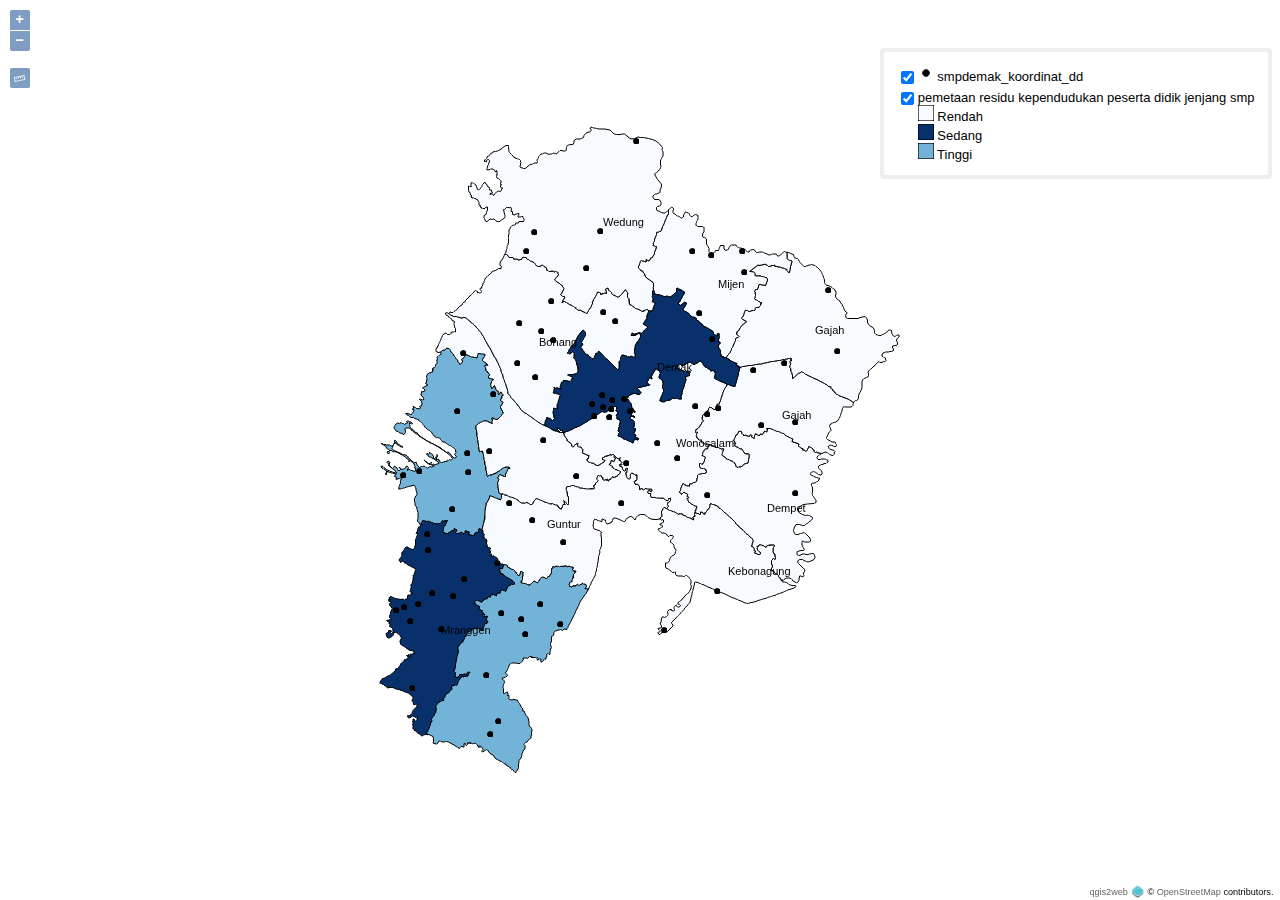
<file: qgis2web_2025_12_19-03_12_47_717000/index.html>
<!doctype html>
<html lang="en">
    <head>
        <meta charset="utf-8">
        <meta http-equiv="X-UA-Compatible" content="IE=edge">
        <meta name="viewport" content="initial-scale=1,user-scalable=no,maximum-scale=1,width=device-width">
        <meta name="mobile-web-app-capable" content="yes">
        <meta name="apple-mobile-web-app-capable" content="yes">
        <link rel="stylesheet" href="./resources/ol.css">
        <link rel="stylesheet" href="./resources/ol3-layerswitcher.css">
        <link rel="stylesheet" href="./resources/qgis2web.css">
        <style>
        html, body {
            background-color: #ffffff;
        }
        </style>
<style>
.tooltip {
  position: relative;
  background: rgba(0, 0, 0, 0.5);
  border-radius: 4px;
  color: white;
  padding: 4px 8px;
  opacity: 0.7;
  white-space: nowrap;
}
.tooltip-measure {
  opacity: 1;
  font-weight: bold;
}
.tooltip-static {
  background-color: #ffcc33;
  color: black;
  border: 1px solid white;
}
.tooltip-measure:before,
.tooltip-static:before {
  border-top: 6px solid rgba(0, 0, 0, 0.5);
  border-right: 6px solid transparent;
  border-left: 6px solid transparent;
  content: "";
  position: absolute;
  bottom: -6px;
  margin-left: -7px;
  left: 50%;
}
.tooltip-static:before {
  border-top-color: #ffcc33;
}
.measure-control {
  top: 65px;
  left: .5em;
}
.ol-touch .measure-control {
  top: 80px;
}
</style>
        <style>
        html, body, #map {
            width: 100%;
            height: 100%;
            padding: 0;
            margin: 0;
        }
        </style>
        <title></title>
    </head>
    <body>
        <div id="map">
            <div id="popup" class="ol-popup">
                <a href="#" id="popup-closer" class="ol-popup-closer"></a>
                <div id="popup-content"></div>
            </div>
        </div>
        <script src="resources/qgis2web_expressions.js"></script>
        <script src="resources/polyfills.js"></script>
        <script src="./resources/functions.js"></script>
        <script src="./resources/ol.js"></script>
        <script src="./resources/ol3-layerswitcher.js"></script>
        <script src="layers/pemetaanresidukependudukanpesertadidikjenjangsmp_0.js"></script><script src="layers/smpdemak_koordinat_dd_1.js"></script>
        <script src="styles/pemetaanresidukependudukanpesertadidikjenjangsmp_0_style.js"></script><script src="styles/smpdemak_koordinat_dd_1_style.js"></script>
        <script src="./layers/layers.js" type="text/javascript"></script> 
        <script src="./resources/qgis2web.js"></script>
        <script src="./resources/Autolinker.min.js"></script>
    </body>
</html>
</file>
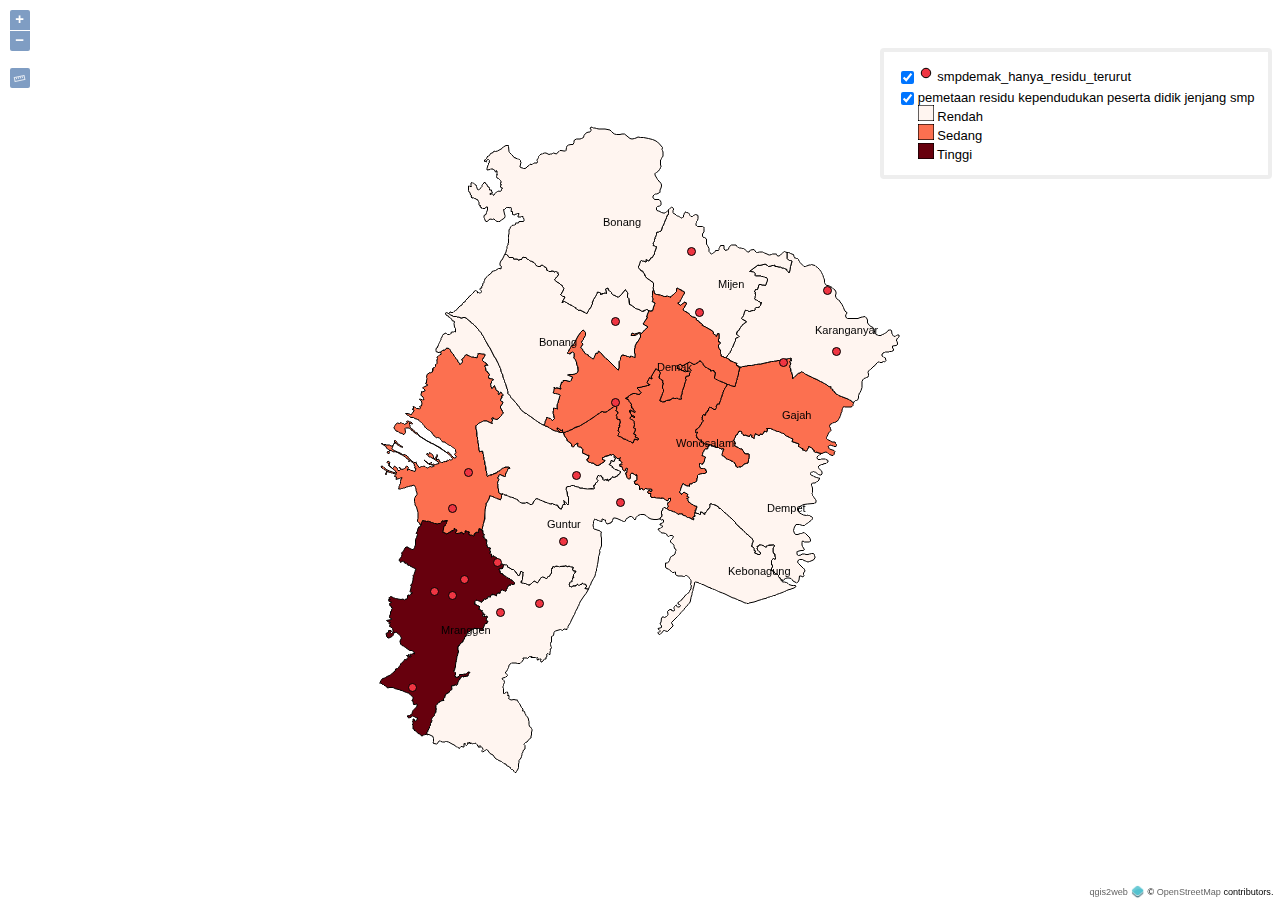
<file: qgis2web_2026_01_04-23_17_13_077000/index.html>
<!doctype html>
<html lang="en">
    <head>
        <meta charset="utf-8">
        <meta http-equiv="X-UA-Compatible" content="IE=edge">
        <meta name="viewport" content="initial-scale=1,user-scalable=no,maximum-scale=1,width=device-width">
        <meta name="mobile-web-app-capable" content="yes">
        <meta name="apple-mobile-web-app-capable" content="yes">
        <link rel="stylesheet" href="./resources/ol.css">
        <link rel="stylesheet" href="./resources/ol3-layerswitcher.css">
        <link rel="stylesheet" href="./resources/qgis2web.css">
        <style>
        html, body {
            background-color: #ffffff;
        }
        </style>
<style>
.tooltip {
  position: relative;
  background: rgba(0, 0, 0, 0.5);
  border-radius: 4px;
  color: white;
  padding: 4px 8px;
  opacity: 0.7;
  white-space: nowrap;
}
.tooltip-measure {
  opacity: 1;
  font-weight: bold;
}
.tooltip-static {
  background-color: #ffcc33;
  color: black;
  border: 1px solid white;
}
.tooltip-measure:before,
.tooltip-static:before {
  border-top: 6px solid rgba(0, 0, 0, 0.5);
  border-right: 6px solid transparent;
  border-left: 6px solid transparent;
  content: "";
  position: absolute;
  bottom: -6px;
  margin-left: -7px;
  left: 50%;
}
.tooltip-static:before {
  border-top-color: #ffcc33;
}
.measure-control {
  top: 65px;
  left: .5em;
}
.ol-touch .measure-control {
  top: 80px;
}
</style>
        <style>
        html, body, #map {
            width: 100%;
            height: 100%;
            padding: 0;
            margin: 0;
        }
        </style>
        <title></title>
    </head>
    <body>
        <div id="map">
            <div id="popup" class="ol-popup">
                <a href="#" id="popup-closer" class="ol-popup-closer"></a>
                <div id="popup-content"></div>
            </div>
        </div>
        <script src="resources/qgis2web_expressions.js"></script>
        <script src="resources/polyfills.js"></script>
        <script src="./resources/functions.js"></script>
        <script src="./resources/ol.js"></script>
        <script src="./resources/ol3-layerswitcher.js"></script>
        <script src="layers/pemetaanresidukependudukanpesertadidikjenjangsmp_0.js"></script><script src="layers/smpdemak_hanya_residu_terurut_1.js"></script>
        <script src="styles/pemetaanresidukependudukanpesertadidikjenjangsmp_0_style.js"></script><script src="styles/smpdemak_hanya_residu_terurut_1_style.js"></script>
        <script src="./layers/layers.js" type="text/javascript"></script> 
        <script src="./resources/qgis2web.js"></script>
        <script src="./resources/Autolinker.min.js"></script>
    </body>
</html>
</file>
<file: qgis2web_2025_12_19-03_12_47_717000/resources/ol.css>
.ol-box{box-sizing:border-box;border-radius:2px;border:2px solid #00f}.ol-mouse-position{top:8px;right:8px;position:absolute}.ol-scale-line{background:rgba(0,60,136,.3);border-radius:4px;bottom:8px;left:8px;padding:2px;position:absolute}.ol-scale-line-inner{border:1px solid #eee;border-top:none;color:#eee;font-size:10px;text-align:center;margin:1px;will-change:contents,width}.ol-overlay-container{will-change:left,right,top,bottom}.ol-unsupported{display:none}.ol-unselectable,.ol-viewport{-webkit-touch-callout:none;-webkit-user-select:none;-moz-user-select:none;-ms-user-select:none;user-select:none;-webkit-tap-highlight-color:transparent}.ol-selectable{-webkit-touch-callout:default;-webkit-user-select:auto;-moz-user-select:auto;-ms-user-select:auto;user-select:auto}.ol-grabbing{cursor:-webkit-grabbing;cursor:-moz-grabbing;cursor:grabbing}.ol-grab{cursor:move;cursor:-webkit-grab;cursor:-moz-grab;cursor:grab}.ol-control{position:absolute;background-color:rgba(255,255,255,.4);border-radius:4px;padding:2px}.ol-control:hover{background-color:rgba(255,255,255,.6)}.ol-zoom{top:.5em;left:.5em}.ol-rotate{top:.5em;right:.5em;transition:opacity .25s linear,visibility 0s linear}.ol-rotate.ol-hidden{opacity:0;visibility:hidden;transition:opacity .25s linear,visibility 0s linear .25s}.ol-zoom-extent{top:4.643em;left:.5em}.ol-full-screen{right:.5em;top:.5em}@media print{.ol-control{display:none}}.ol-control button{display:block;margin:1px;padding:0;color:#fff;font-size:1.14em;font-weight:700;text-decoration:none;text-align:center;height:1.375em;width:1.375em;line-height:.4em;background-color:rgba(0,60,136,.5);border:none;border-radius:2px}.ol-control button::-moz-focus-inner{border:none;padding:0}.ol-zoom-extent button{line-height:1.4em}.ol-compass{display:block;font-weight:400;font-size:1.2em;will-change:transform}.ol-touch .ol-control button{font-size:1.5em}.ol-touch .ol-zoom-extent{top:5.5em}.ol-control button:focus,.ol-control button:hover{text-decoration:none;background-color:rgba(0,60,136,.7)}.ol-zoom .ol-zoom-in{border-radius:2px 2px 0 0}.ol-zoom .ol-zoom-out{border-radius:0 0 2px 2px}.ol-attribution{text-align:right;bottom:.5em;right:.5em;max-width:calc(100% - 1.3em)}.ol-attribution ul{margin:0;padding:0 .5em;font-size:.7rem;line-height:1.375em;color:#000;text-shadow:0 0 2px #fff}.ol-attribution li{display:inline;list-style:none;line-height:inherit}.ol-attribution li:not(:last-child):after{content:" "}.ol-attribution img{max-height:2em;max-width:inherit;vertical-align:middle}.ol-attribution button,.ol-attribution ul{display:inline-block}.ol-attribution.ol-collapsed ul{display:none}.ol-attribution.ol-logo-only ul{display:block}.ol-attribution:not(.ol-collapsed){background:rgba(255,255,255,.8)}.ol-attribution.ol-uncollapsible{bottom:0;right:0;border-radius:4px 0 0;height:1.1em;line-height:1em}.ol-attribution.ol-logo-only{background:0 0;bottom:.4em;height:1.1em;line-height:1em}.ol-attribution.ol-uncollapsible img{margin-top:-.2em;max-height:1.6em}.ol-attribution.ol-logo-only button,.ol-attribution.ol-uncollapsible button{display:none}.ol-zoomslider{top:4.5em;left:.5em;height:200px}.ol-zoomslider button{position:relative;height:10px}.ol-touch .ol-zoomslider{top:5.5em}.ol-overviewmap{left:.5em;bottom:.5em}.ol-overviewmap.ol-uncollapsible{bottom:0;left:0;border-radius:0 4px 0 0}.ol-overviewmap .ol-overviewmap-map,.ol-overviewmap button{display:inline-block}.ol-overviewmap .ol-overviewmap-map{border:1px solid #7b98bc;height:150px;margin:2px;width:150px}.ol-overviewmap:not(.ol-collapsed) button{bottom:1px;left:2px;position:absolute}.ol-overviewmap.ol-collapsed .ol-overviewmap-map,.ol-overviewmap.ol-uncollapsible button{display:none}.ol-overviewmap:not(.ol-collapsed){background:rgba(255,255,255,.8)}.ol-overviewmap-box{border:2px dotted rgba(0,60,136,.7)}.ol-overviewmap .ol-overviewmap-box:hover{cursor:move}
</file>
<file: qgis2web_2025_12_19-03_12_47_717000/resources/ol3-layerswitcher.css>
.layer-switcher.shown.ol-control {
    background-color: transparent;
}

.layer-switcher.shown.ol-control:hover {
    background-color: transparent;
}

.layer-switcher {
    position: absolute;
    top: 3.5em;
    right: 0.5em;
    text-align: left;
}

.layer-switcher.shown {
    bottom: 3em;
}

.layer-switcher .panel {
    padding: 0 1em 0 0;
    margin: 0;
    border: 4px solid #eee;
    border-radius: 4px;
    background-color: white;
    display: none;
    max-height: 100%;
    overflow-y: auto;
}

.layer-switcher.shown .panel {
    display: block;
}

.layer-switcher button {
    float: right;
    width: 38px;
    height: 38px;
    background-image: url('[data-uri]') /*logo.png*/;
    background-repeat: no-repeat;
    background-position: 2px;
    background-color: white;
    border: none;
}

.layer-switcher.shown button {
    display: none;
}

.layer-switcher button:focus, .layer-switcher button:hover {
    background-color: white;
}

.layer-switcher ul {
    padding-left: 1em;
    list-style: none;
}

.layer-switcher li.group {
    padding-top: 5px;
}

.layer-switcher li.group > label {
    font-weight: bold;
}

.layer-switcher li.layer {
    display: table;
}

.layer-switcher li.layer label, .layer-switcher li.layer input {
    display: table-cell;
    vertical-align: sub;
}

.layer-switcher input {
    margin: 4px;
}

.layer-switcher.touch ::-webkit-scrollbar {
    width: 4px;
}

.layer-switcher.touch ::-webkit-scrollbar-track {
    -webkit-box-shadow: inset 0 0 6px rgba(0,0,0,0.3);
    border-radius: 10px;
}

.layer-switcher.touch ::-webkit-scrollbar-thumb {
    border-radius: 10px;
    -webkit-box-shadow: inset 0 0 6px rgba(0,0,0,0.5);
}
</file>
<file: qgis2web_2025_12_19-03_12_47_717000/resources/qgis2web.css>
html, body {
    height: 100%;
    padding: 0;
    margin: 0;
    font-family: sans-serif;
    font-size: small;
}

th, td {
    vertical-align: top;
    text-align: left;
}

#map {
    width: 100%;
    height: 100%;
}

.ol-popup {
    display: none;
    position: absolute;
    background-color: white;
    -moz-box-shadow: 0 1px 4px rgba(0,0,0,0.2);
    -webkit-filter: drop-shadow(0 1px 4px rgba(0,0,0,0.2));
    filter: drop-shadow(0 1px 4px rgba(0,0,0,0.2));
    padding: 15px;
    border-radius: 10px;
    border: 1px solid #cccccc;
    bottom: 12px;
    left: -50px;   
    height: auto;
    width: auto;
    min-width: 100px;
    max-height:400px;  
    overflow: auto;      
}

.ol-popup-closer {
    text-decoration: none;
    position: absolute;
    top: 2px;
    right: 8px;
}

.ol-popup-closer:after {
    content: "X";
}

.ol-attribution a {
    text-decoration: none;
    color: #666;
    font-family: sans-serif;
    font-size: 100%;
}

#popup-content>ul>li:nth-child(even) {
    background-color: #eee;
}

#popup-content ul {
    list-style-type: none;
    padding-left: 0;
}

#popup-content li {
    margin-bottom:0.25em;
}
</file>
<file: qgis2web_2026_01_04-23_17_13_077000/resources/ol.css>
.ol-box{box-sizing:border-box;border-radius:2px;border:2px solid #00f}.ol-mouse-position{top:8px;right:8px;position:absolute}.ol-scale-line{background:rgba(0,60,136,.3);border-radius:4px;bottom:8px;left:8px;padding:2px;position:absolute}.ol-scale-line-inner{border:1px solid #eee;border-top:none;color:#eee;font-size:10px;text-align:center;margin:1px;will-change:contents,width}.ol-overlay-container{will-change:left,right,top,bottom}.ol-unsupported{display:none}.ol-unselectable,.ol-viewport{-webkit-touch-callout:none;-webkit-user-select:none;-moz-user-select:none;-ms-user-select:none;user-select:none;-webkit-tap-highlight-color:transparent}.ol-selectable{-webkit-touch-callout:default;-webkit-user-select:auto;-moz-user-select:auto;-ms-user-select:auto;user-select:auto}.ol-grabbing{cursor:-webkit-grabbing;cursor:-moz-grabbing;cursor:grabbing}.ol-grab{cursor:move;cursor:-webkit-grab;cursor:-moz-grab;cursor:grab}.ol-control{position:absolute;background-color:rgba(255,255,255,.4);border-radius:4px;padding:2px}.ol-control:hover{background-color:rgba(255,255,255,.6)}.ol-zoom{top:.5em;left:.5em}.ol-rotate{top:.5em;right:.5em;transition:opacity .25s linear,visibility 0s linear}.ol-rotate.ol-hidden{opacity:0;visibility:hidden;transition:opacity .25s linear,visibility 0s linear .25s}.ol-zoom-extent{top:4.643em;left:.5em}.ol-full-screen{right:.5em;top:.5em}@media print{.ol-control{display:none}}.ol-control button{display:block;margin:1px;padding:0;color:#fff;font-size:1.14em;font-weight:700;text-decoration:none;text-align:center;height:1.375em;width:1.375em;line-height:.4em;background-color:rgba(0,60,136,.5);border:none;border-radius:2px}.ol-control button::-moz-focus-inner{border:none;padding:0}.ol-zoom-extent button{line-height:1.4em}.ol-compass{display:block;font-weight:400;font-size:1.2em;will-change:transform}.ol-touch .ol-control button{font-size:1.5em}.ol-touch .ol-zoom-extent{top:5.5em}.ol-control button:focus,.ol-control button:hover{text-decoration:none;background-color:rgba(0,60,136,.7)}.ol-zoom .ol-zoom-in{border-radius:2px 2px 0 0}.ol-zoom .ol-zoom-out{border-radius:0 0 2px 2px}.ol-attribution{text-align:right;bottom:.5em;right:.5em;max-width:calc(100% - 1.3em)}.ol-attribution ul{margin:0;padding:0 .5em;font-size:.7rem;line-height:1.375em;color:#000;text-shadow:0 0 2px #fff}.ol-attribution li{display:inline;list-style:none;line-height:inherit}.ol-attribution li:not(:last-child):after{content:" "}.ol-attribution img{max-height:2em;max-width:inherit;vertical-align:middle}.ol-attribution button,.ol-attribution ul{display:inline-block}.ol-attribution.ol-collapsed ul{display:none}.ol-attribution.ol-logo-only ul{display:block}.ol-attribution:not(.ol-collapsed){background:rgba(255,255,255,.8)}.ol-attribution.ol-uncollapsible{bottom:0;right:0;border-radius:4px 0 0;height:1.1em;line-height:1em}.ol-attribution.ol-logo-only{background:0 0;bottom:.4em;height:1.1em;line-height:1em}.ol-attribution.ol-uncollapsible img{margin-top:-.2em;max-height:1.6em}.ol-attribution.ol-logo-only button,.ol-attribution.ol-uncollapsible button{display:none}.ol-zoomslider{top:4.5em;left:.5em;height:200px}.ol-zoomslider button{position:relative;height:10px}.ol-touch .ol-zoomslider{top:5.5em}.ol-overviewmap{left:.5em;bottom:.5em}.ol-overviewmap.ol-uncollapsible{bottom:0;left:0;border-radius:0 4px 0 0}.ol-overviewmap .ol-overviewmap-map,.ol-overviewmap button{display:inline-block}.ol-overviewmap .ol-overviewmap-map{border:1px solid #7b98bc;height:150px;margin:2px;width:150px}.ol-overviewmap:not(.ol-collapsed) button{bottom:1px;left:2px;position:absolute}.ol-overviewmap.ol-collapsed .ol-overviewmap-map,.ol-overviewmap.ol-uncollapsible button{display:none}.ol-overviewmap:not(.ol-collapsed){background:rgba(255,255,255,.8)}.ol-overviewmap-box{border:2px dotted rgba(0,60,136,.7)}.ol-overviewmap .ol-overviewmap-box:hover{cursor:move}
</file>
<file: qgis2web_2026_01_04-23_17_13_077000/resources/ol3-layerswitcher.css>
.layer-switcher.shown.ol-control {
    background-color: transparent;
}

.layer-switcher.shown.ol-control:hover {
    background-color: transparent;
}

.layer-switcher {
    position: absolute;
    top: 3.5em;
    right: 0.5em;
    text-align: left;
}

.layer-switcher.shown {
    bottom: 3em;
}

.layer-switcher .panel {
    padding: 0 1em 0 0;
    margin: 0;
    border: 4px solid #eee;
    border-radius: 4px;
    background-color: white;
    display: none;
    max-height: 100%;
    overflow-y: auto;
}

.layer-switcher.shown .panel {
    display: block;
}

.layer-switcher button {
    float: right;
    width: 38px;
    height: 38px;
    background-image: url('[data-uri]') /*logo.png*/;
    background-repeat: no-repeat;
    background-position: 2px;
    background-color: white;
    border: none;
}

.layer-switcher.shown button {
    display: none;
}

.layer-switcher button:focus, .layer-switcher button:hover {
    background-color: white;
}

.layer-switcher ul {
    padding-left: 1em;
    list-style: none;
}

.layer-switcher li.group {
    padding-top: 5px;
}

.layer-switcher li.group > label {
    font-weight: bold;
}

.layer-switcher li.layer {
    display: table;
}

.layer-switcher li.layer label, .layer-switcher li.layer input {
    display: table-cell;
    vertical-align: sub;
}

.layer-switcher input {
    margin: 4px;
}

.layer-switcher.touch ::-webkit-scrollbar {
    width: 4px;
}

.layer-switcher.touch ::-webkit-scrollbar-track {
    -webkit-box-shadow: inset 0 0 6px rgba(0,0,0,0.3);
    border-radius: 10px;
}

.layer-switcher.touch ::-webkit-scrollbar-thumb {
    border-radius: 10px;
    -webkit-box-shadow: inset 0 0 6px rgba(0,0,0,0.5);
}
</file>
<file: qgis2web_2026_01_04-23_17_13_077000/resources/qgis2web.css>
html, body {
    height: 100%;
    padding: 0;
    margin: 0;
    font-family: sans-serif;
    font-size: small;
}

th, td {
    vertical-align: top;
    text-align: left;
}

#map {
    width: 100%;
    height: 100%;
}

.ol-popup {
    display: none;
    position: absolute;
    background-color: white;
    -moz-box-shadow: 0 1px 4px rgba(0,0,0,0.2);
    -webkit-filter: drop-shadow(0 1px 4px rgba(0,0,0,0.2));
    filter: drop-shadow(0 1px 4px rgba(0,0,0,0.2));
    padding: 15px;
    border-radius: 10px;
    border: 1px solid #cccccc;
    bottom: 12px;
    left: -50px;   
    height: auto;
    width: auto;
    min-width: 100px;
    max-height:400px;  
    overflow: auto;      
}

.ol-popup-closer {
    text-decoration: none;
    position: absolute;
    top: 2px;
    right: 8px;
}

.ol-popup-closer:after {
    content: "X";
}

.ol-attribution a {
    text-decoration: none;
    color: #666;
    font-family: sans-serif;
    font-size: 100%;
}

#popup-content>ul>li:nth-child(even) {
    background-color: #eee;
}

#popup-content ul {
    list-style-type: none;
    padding-left: 0;
}

#popup-content li {
    margin-bottom:0.25em;
}
</file>
